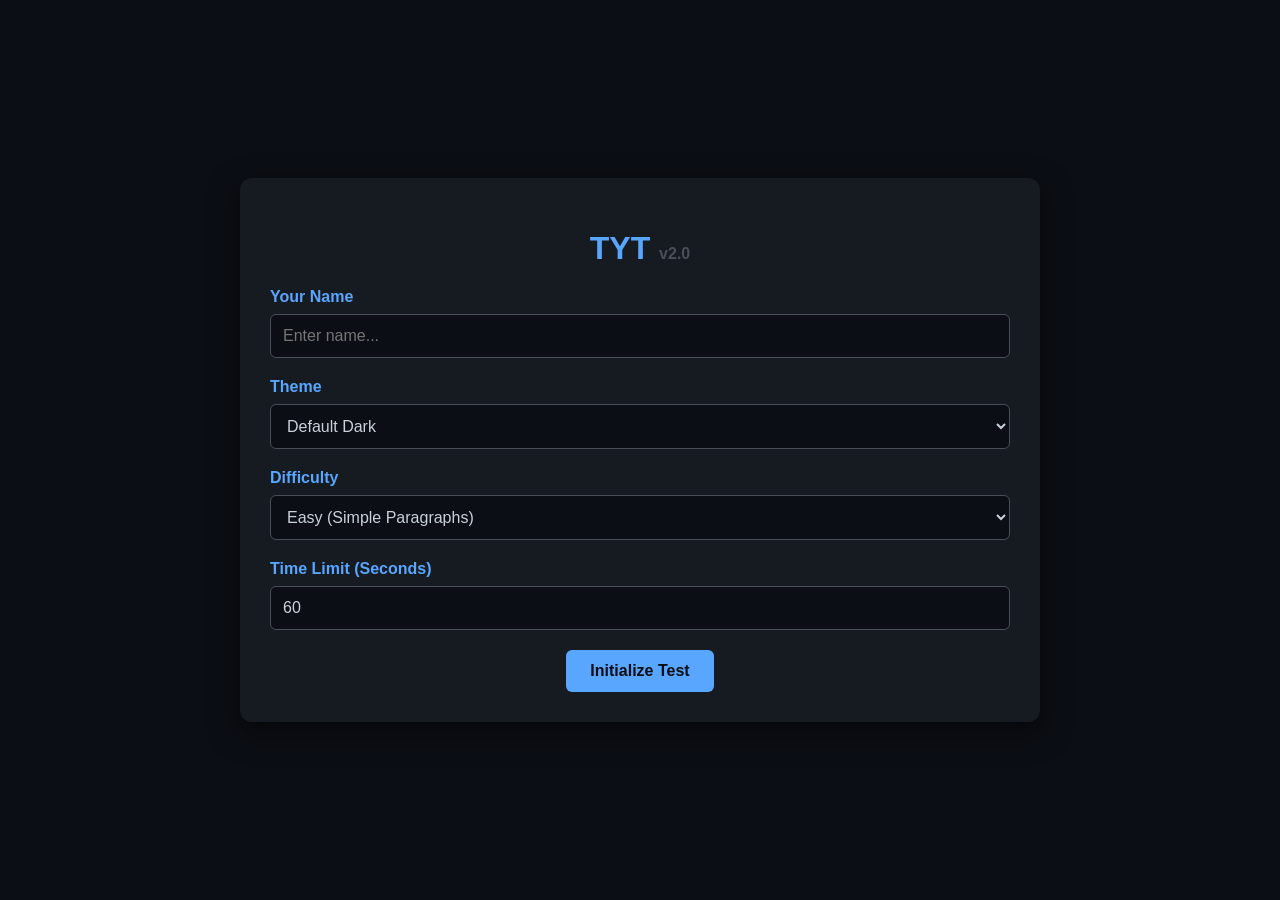
<file: index.html>
<!DOCTYPE html>
<html lang="en">
<head>
    <meta charset="UTF-8">
    <meta name="viewport" content="width=device-width, initial-scale=1.0">
    <title>TYT - Setup</title>
    <link rel="stylesheet" href="style.css">
    <meta name="viewport" content="width=device-width, initial-scale=1.0">
</head>
<body>
    <div class="container">
        <h1 style="color: var(--primary);">TYT <small style="font-size: 0.5em; color: var(--dim);">v2.0</small></h1>
        <form id="setupForm">
            <div class="form-group">
                <label>Your Name</label>
                <input type="text" id="userName" placeholder="Enter name..." required>
            </div>
            
            <div class="form-group">
                <label>Theme</label>
                <select id="themeSelect">
                    <option value="default">Default Dark</option>
                    <option value="light">Clean Light</option>
                    <option value="matrix">Matrix Green</option>
                    <option value="dracula">Dracula</option>
                </select>
            </div>

            <div class="form-group">
                <label>Difficulty</label>
                <select id="difficulty">
                    <option value="easy">Easy (Simple Paragraphs)</option>
                    <option value="medium">Medium (Tech & Coding)</option>
                    <option value="tough">Tough (Complex Terms)</option>
                </select>
            </div>

            <div class="form-group">
                <label>Time Limit (Seconds)</label>
                <input type="number" id="timeLimit" value="60" min="15" max="300">
            </div>

            <button type="submit" class="btn-primary">Initialize Test</button>
        </form>
    </div>

    <script>
        // Apply saved theme on load
        document.body.setAttribute('data-theme', localStorage.getItem('tyt-theme') || 'default');
        document.getElementById('themeSelect').value = localStorage.getItem('tyt-theme') || 'default';

        // Update theme live when selected
        document.getElementById('themeSelect').addEventListener('change', (e) => {
            document.body.setAttribute('data-theme', e.target.value);
        });

        document.getElementById('setupForm').addEventListener('submit', (e) => {
            e.preventDefault();
            localStorage.setItem('tyt-name', document.getElementById('userName').value);
            localStorage.setItem('tyt-diff', document.getElementById('difficulty').value);
            localStorage.setItem('tyt-time', document.getElementById('timeLimit').value);
            localStorage.setItem('tyt-theme', document.getElementById('themeSelect').value);
            window.location.href = 'test.html';
        });
    </script>
</body>
</html>
</file>
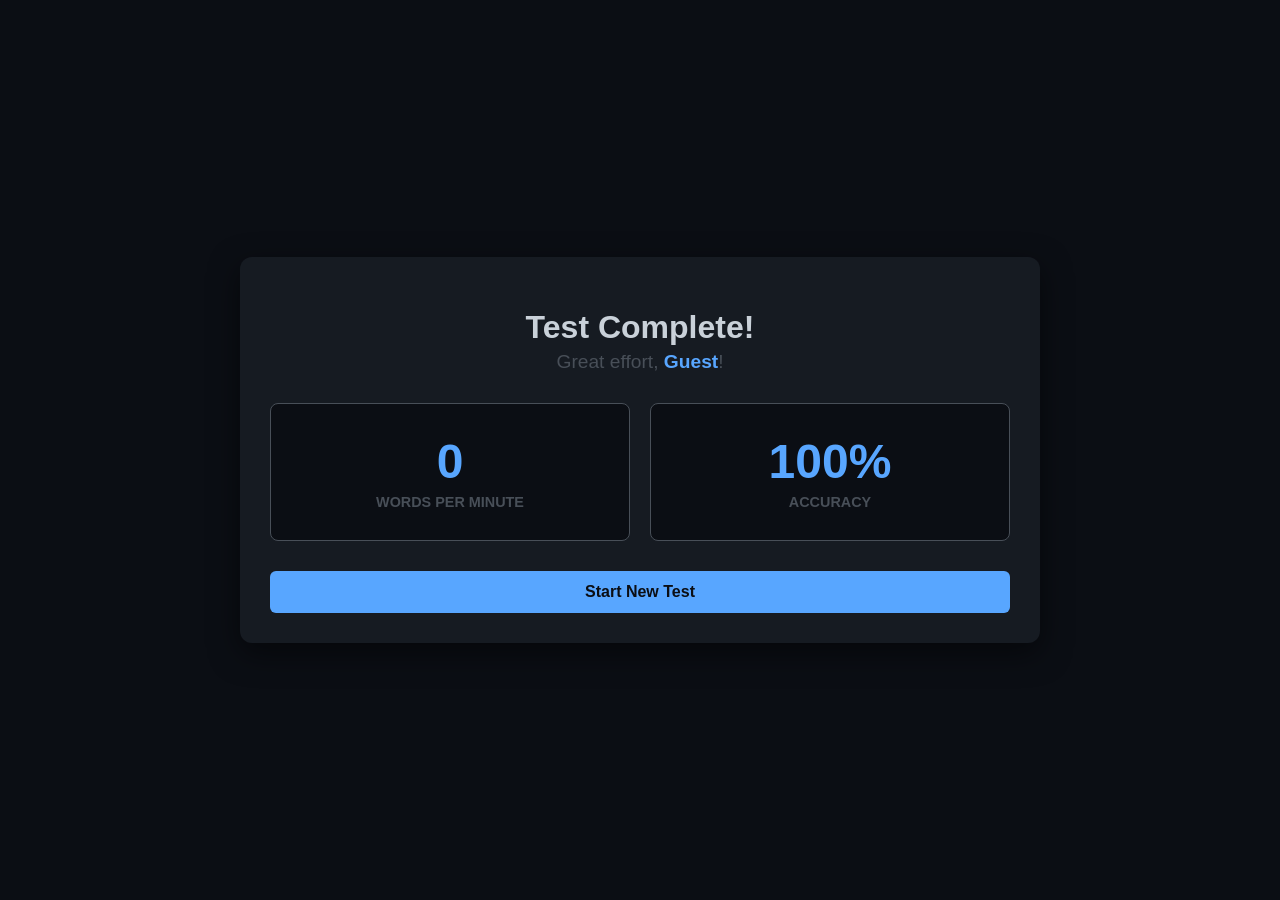
<file: result.html>
<!DOCTYPE html>
<html lang="en">
<head>
    <meta charset="UTF-8">
    <title>TYT - Results</title>
    <link rel="stylesheet" href="style.css">
    <meta name="viewport" content="width=device-width, initial-scale=1.0">
</head>
<body>
    <div class="container">
        <h1 style="margin-bottom: 5px;">Test Complete!</h1>
        <p style="color: var(--dim); font-size: 1.2rem; margin-top: 0;">
            Great effort, <strong id="display-name" style="color: var(--primary);">User</strong>!
        </p>

        <div class="result-box">
            <div class="res-stat">
                <b id="final-wpm">0</b>
                <p>Words Per Minute</p>
            </div>
            <div class="res-stat">
                <b id="final-acc">0%</b>
                <p>Accuracy</p>
            </div>
        </div>

        <div class="controls">
            <button onclick="window.location.href='index.html'" class="btn-primary" style="width: 100%;">Start New Test</button>
        </div>
    </div>

    <script>
        // Apply Theme
        document.body.setAttribute('data-theme', localStorage.getItem('tyt-theme') || 'default');

        // Fetch Data
        const userName = localStorage.getItem('tyt-name') || "Guest";
        const wpm = localStorage.getItem('res-wpm') || 0;
        const acc = localStorage.getItem('res-acc') || 100;

        // Display Data
        document.getElementById('display-name').innerText = userName;
        document.getElementById('final-wpm').innerText = wpm;
        document.getElementById('final-acc').innerText = acc + "%";
    </script>
</body>
</html>
</file>
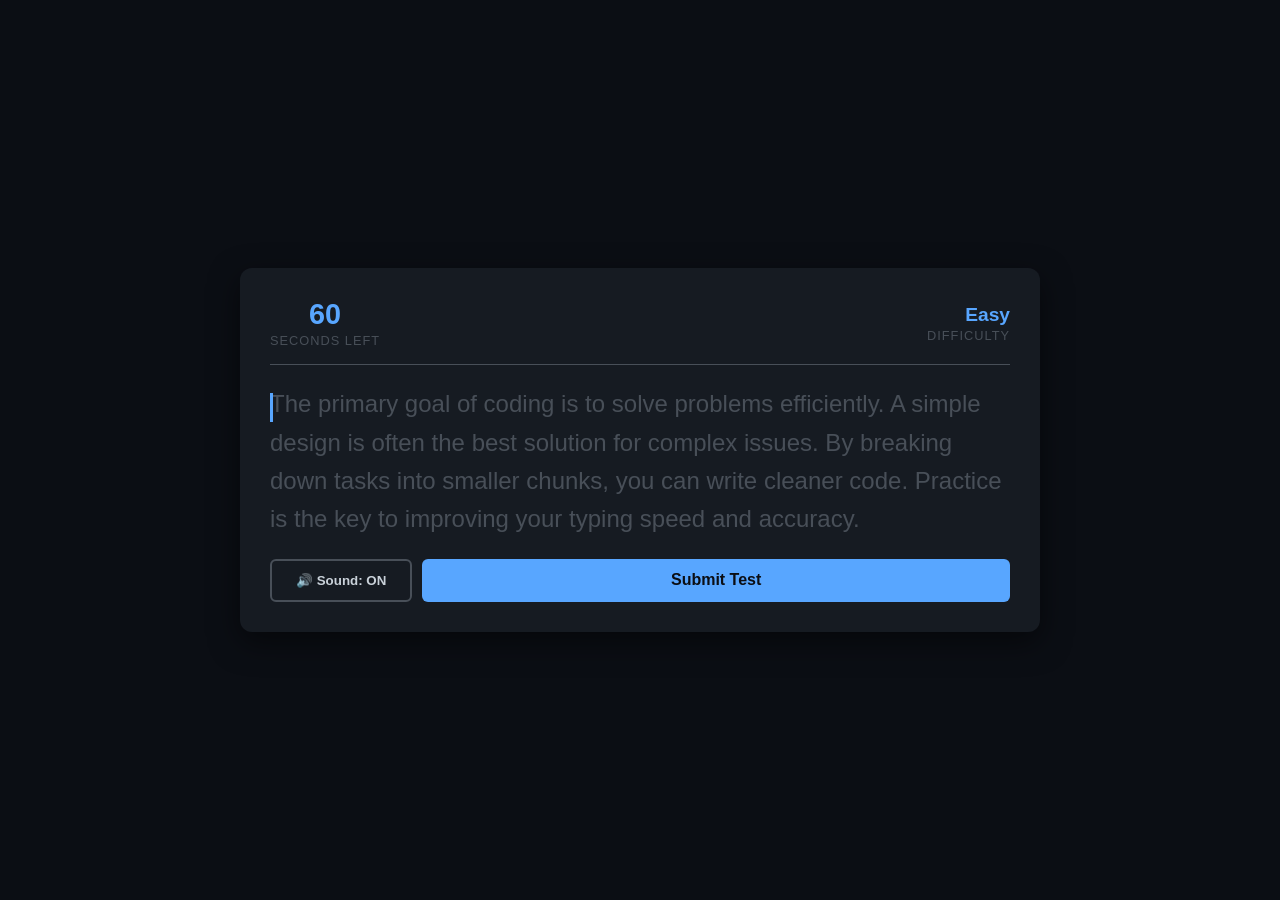
<file: test.html>
<!DOCTYPE html>
<html lang="en">
<head>
    <meta charset="UTF-8">
    <title>TYT - Live Test</title>
    <link rel="stylesheet" href="style.css">
    <meta name="viewport" content="width=device-width, initial-scale=1.0">
</head>
<body>
    <div class="container">
        <div class="stats-bar">
            <div class="stat-item">
                <span id="timer">0</span>
                <span>Seconds Left</span>
            </div>
            <div class="stat-item" style="text-align: right;">
                <span id="diff-label" style="font-size: 1.2rem;">Easy</span>
                <span>Difficulty</span>
            </div>
        </div>

        <div class="text-display" id="quote-display">
            <div id="cursor" class="cursor"></div>
            </div>
        
        <textarea id="input-area" autofocus autocomplete="off"></textarea>

        <div class="controls">
            <button id="soundToggle" class="btn-secondary">🔊 Sound: ON</button>
            <button onclick="finish()" class="btn-primary">Submit Test</button>
        </div>
    </div>

    <script>
        // Apply Theme
        document.body.setAttribute('data-theme', localStorage.getItem('tyt-theme') || 'default');

        // Paragraph Data
        const data = {
            easy: [
                "The primary goal of coding is to solve problems efficiently. A simple design is often the best solution for complex issues. By breaking down tasks into smaller chunks, you can write cleaner code. Practice is the key to improving your typing speed and accuracy.",
                "Reading documentation is an essential skill for any developer. It helps you understand how different functions and libraries work. Do not rush when you type, focus on hitting the right keys first. Speed will naturally come as your muscle memory builds up over time."
            ],
            medium: [
                "JavaScript handles events using a non-blocking input and output model. This allows the browser to remain responsive even while processing heavy data in the background. Understanding the event loop is crucial for mastering asynchronous functions and promises.",
                "Responsive web design ensures that your application looks good on all devices, from desktop monitors to mobile phones. CSS variables and flexible grid layouts make it easier to manage themes. Good structure separates the content from the presentation."
            ],
            tough: [
                "Cryptographic vulnerability assessments require meticulous attention to intricate algorithmic implementations. Heuristic analysis mitigates zero-day exploit scenarios by identifying behavioral anomalies rather than relying strictly on known malware signatures.",
                "Asynchronous architectural paradigms often exacerbate race conditions if state management is not strictly regulated. Polymorphic code structures complicate static analysis procedures, necessitating advanced dynamic execution sandboxes for thorough security evaluation."
            ]
        };

        const diff = localStorage.getItem('tyt-diff') || 'easy';
        const fullTime = parseInt(localStorage.getItem('tyt-time')) || 60;
        const paragraphs = data[diff];
        
        let timeLeft = fullTime;
        let timerStarted = false;
        let interval;
        let errors = 0;
        let soundEnabled = true;

        document.getElementById('diff-label').innerText = diff.charAt(0).toUpperCase() + diff.slice(1);
        document.getElementById('timer').innerText = timeLeft;

        const display = document.getElementById('quote-display');
        const input = document.getElementById('input-area');
        const cursor = document.getElementById('cursor');
        const soundBtn = document.getElementById('soundToggle');

        // --- WEB AUDIO API IMPLEMENTATION ---
        const AudioContext = window.AudioContext || window.webkitAudioContext;
        const audioCtx = new AudioContext();
        let clickBuffer = null;

        // Fetch and Decode the audio file into memory
        async function loadSound() {
            try {
                const response = await fetch('keypress.mp3');
                const arrayBuffer = await response.arrayBuffer();
                clickBuffer = await audioCtx.decodeAudioData(arrayBuffer);
            } catch (error) {
                console.error("Audio fetch failed. Check if keypress.mp3 exists:", error);
            }
        }
        loadSound();

        function playSound() {
            if (!soundEnabled || !clickBuffer) return;

            // Resume audio context if the browser suspended it
            if (audioCtx.state === 'suspended') {
                audioCtx.resume();
            }

            const source = audioCtx.createBufferSource();
            source.buffer = clickBuffer;
            
            // Randomize pitch slightly for a realistic keyboard feel
            source.playbackRate.value = 0.9 + Math.random() * 0.2; 
            
            source.connect(audioCtx.destination);
            source.start(0);
        }
        // ------------------------------------

        // Sound Toggle Logic
        soundBtn.addEventListener('click', () => {
            soundEnabled = !soundEnabled;
            soundBtn.innerText = soundEnabled ? "🔊 Sound: ON" : "🔇 Sound: OFF";
            input.focus();
        });

        let currentQuote = paragraphs[Math.floor(Math.random() * paragraphs.length)];

        function renderQuote() {
            const cursorDiv = cursor.outerHTML;
            display.innerHTML = cursorDiv;
            currentQuote.split('').forEach(char => {
                const span = document.createElement('span');
                span.innerText = char;
                display.appendChild(span);
            });
            updateCursorPosition();
        }

        function updateCursorPosition() {
            const spans = display.querySelectorAll('span');
            const index = input.value.length;
            const target = spans[index];
            const cursorElement = document.getElementById('cursor');
            
            if (target) {
                cursorElement.style.left = target.offsetLeft + "px";
                cursorElement.style.top = target.offsetTop + "px";
            }
        }

        // Keep focus on textarea when clicking anywhere
        document.addEventListener('click', () => {
            input.focus();
            if (audioCtx.state === 'suspended') audioCtx.resume();
        });

        // Trigger sound on physical keydown for zero latency feel
        input.addEventListener('keydown', (e) => {
            // Ignore modifiers so they don't trigger typing sounds
            if(e.key !== 'Shift' && e.key !== 'Control' && e.key !== 'Alt' && e.key !== 'Meta') {
                playSound();
            }
        });

        input.addEventListener('input', () => {
            if(!timerStarted) startTimer();
            
            const spans = display.querySelectorAll('span');
            const chars = input.value.split('');
            errors = 0; 

            spans.forEach((span, i) => {
                if (chars[i] == null) {
                    span.className = '';
                } else if (chars[i] === span.innerText) {
                    span.className = 'correct';
                } else {
                    span.className = 'incorrect';
                    errors++;
                }
            });

            updateCursorPosition();

            // Auto-submit if the paragraph is finished
            if (chars.length >= currentQuote.length) {
                finish();
            }
        });

        function startTimer() {
            timerStarted = true;
            interval = setInterval(() => {
                timeLeft--;
                document.getElementById('timer').innerText = timeLeft;
                if(timeLeft <= 0) finish();
            }, 1000);
        }

        function finish() {
            clearInterval(interval);
            const totalCharsTyped = input.value.length;
            const timeElapsed = fullTime - timeLeft;
            
            let wpm = 0;
            if (timeElapsed > 0) {
                const words = totalCharsTyped / 5;
                const minutes = timeElapsed / 60;
                wpm = Math.round(words / minutes);
            }
            
            let acc = 100;
            if (totalCharsTyped > 0) {
                acc = Math.floor(((totalCharsTyped - errors) / totalCharsTyped) * 100);
            }

            localStorage.setItem('res-wpm', wpm);
            localStorage.setItem('res-acc', acc);
            window.location.href = 'result.html';
        }

        renderQuote();
    </script>
</body>
</html>
</file>
<file: style.css>
:root {
    --bg: #0b0e14;
    --card: #161b22;
    --primary: #58a6ff;
    --correct: #3fb950;
    --incorrect: #f85149;
    --text: #c9d1d9;
    --dim: #484f58;
}

/* Theme Options */
[data-theme="light"] {
    --bg: #f3f4f6;
    --card: #ffffff;
    --primary: #2563eb;
    --correct: #16a34a;
    --incorrect: #dc2626;
    --text: #1f2937;
    --dim: #9ca3af;
}

[data-theme="matrix"] {
    --bg: #000000;
    --card: #0a0a0a;
    --primary: #00ff41;
    --correct: #00ff41;
    --incorrect: #ff0000;
    --text: #00ff41;
    --dim: #004411;
}

[data-theme="dracula"] {
    --bg: #282a36;
    --card: #44475a;
    --primary: #ff79c6;
    --correct: #50fa7b;
    --incorrect: #ff5555;
    --text: #f8f8f2;
    --dim: #6272a4;
}

* { box-sizing: border-box; }

body {
    background: var(--bg);
    color: var(--text);
    font-family: 'Segoe UI', Tahoma, sans-serif;
    margin: 0;
    display: flex;
    justify-content: center;
    align-items: center;
    min-height: 100vh;
    transition: background 0.3s, color 0.3s;
    padding: 15px; /* Added padding so it doesn't touch edges on mobile */
}

.container {
    background: var(--card);
    padding: 30px;
    border-radius: 12px;
    width: 100%;
    max-width: 800px;
    text-align: center;
    box-shadow: 0 10px 30px rgba(0,0,0,0.5);
    transition: background 0.3s;
}

/* Cursor & Text Logic */
.text-display {
    position: relative;
    font-size: 1.5rem;
    line-height: 1.6;
    color: var(--dim);
    text-align: left;
    margin-bottom: 20px;
}

.text-display span {
    position: relative;
    border-radius: 2px;
}

.cursor {
    position: absolute;
    width: 2.5px;
    height: 1.2em;
    background: var(--primary);
    display: inline-block;
    animation: blink 1s infinite;
    transition: left 0.05s linear, top 0.05s linear;
    transform: translateY(3px);
    z-index: 10;
}

@keyframes blink {
    0%, 100% { opacity: 1; }
    50% { opacity: 0; }
}

.correct { color: var(--text); }
.incorrect { color: var(--incorrect); background: rgba(248, 81, 73, 0.15); }

/* UI Elements */
.form-group { text-align: left; margin-bottom: 20px; }
label { display: block; margin-bottom: 8px; color: var(--primary); font-weight: bold; }
input, select {
    width: 100%;
    padding: 12px;
    background: var(--bg);
    border: 1px solid var(--dim);
    color: var(--text);
    border-radius: 6px;
    font-size: 1rem;
}

.stats-bar {
    display: flex;
    justify-content: space-between;
    align-items: center;
    padding-bottom: 15px;
    border-bottom: 1px solid var(--dim);
    margin-bottom: 20px;
}

.stat-item { text-align: center; }
.stat-item span:first-child { font-size: 1.8rem; color: var(--primary); font-weight: bold; display: block; }
.stat-item span:last-child { font-size: 0.8rem; color: var(--dim); text-transform: uppercase; letter-spacing: 1px; }

.controls {
    display: flex;
    gap: 10px;
    justify-content: center;
    margin-top: 20px;
}

textarea { opacity: 0; position: absolute; pointer-events: none; }

.btn-primary {
    background: var(--primary); color: var(--bg); padding: 12px 24px;
    border: none; border-radius: 6px; cursor: pointer; font-weight: bold;
    flex: 1; font-size: 1rem; transition: opacity 0.2s;
}
.btn-primary:hover { opacity: 0.8; }

.btn-secondary {
    background: transparent; color: var(--text); padding: 12px 24px;
    border: 2px solid var(--dim); border-radius: 6px; cursor: pointer; font-weight: bold;
    transition: all 0.2s;
}
.btn-secondary:hover { border-color: var(--primary); color: var(--primary); }

.result-box { display: flex; gap: 20px; margin: 30px 0; }
.res-stat { flex: 1; background: var(--bg); padding: 30px; border-radius: 8px; border: 1px solid var(--dim); }
.res-stat b { font-size: 3rem; color: var(--primary); display: block; }
.res-stat p { margin: 5px 0 0 0; color: var(--dim); text-transform: uppercase; font-size: 0.9rem; font-weight: bold;}


/* ========================================= */
/* --- MOBILE RESPONSIVE MEDIA QUERIES ---   */
/* ========================================= */

@media (max-width: 600px) {
    .container {
        padding: 20px 15px; /* Reduce padding for small screens */
    }

    /* Make the text slightly smaller so it fits better */
    .text-display {
        font-size: 1.15rem; 
        line-height: 1.5;
    }

    /* Shrink the big numbers in the stats bar */
    .stat-item span:first-child {
        font-size: 1.4rem;
    }

    /* Stack buttons vertically instead of side-by-side */
    .controls {
        flex-direction: column; 
    }

    .btn-primary, .btn-secondary {
        width: 100%;
        padding: 14px 20px; /* Slightly taller buttons for easier tapping */
    }

    /* Stack the Result Boxes vertically */
    .result-box {
        flex-direction: column;
        gap: 15px;
        margin: 20px 0;
    }

    .res-stat {
        padding: 20px;
    }

    .res-stat b {
        font-size: 2.5rem; /* Shrink WPM text on result screen */
    }
}
</file>
